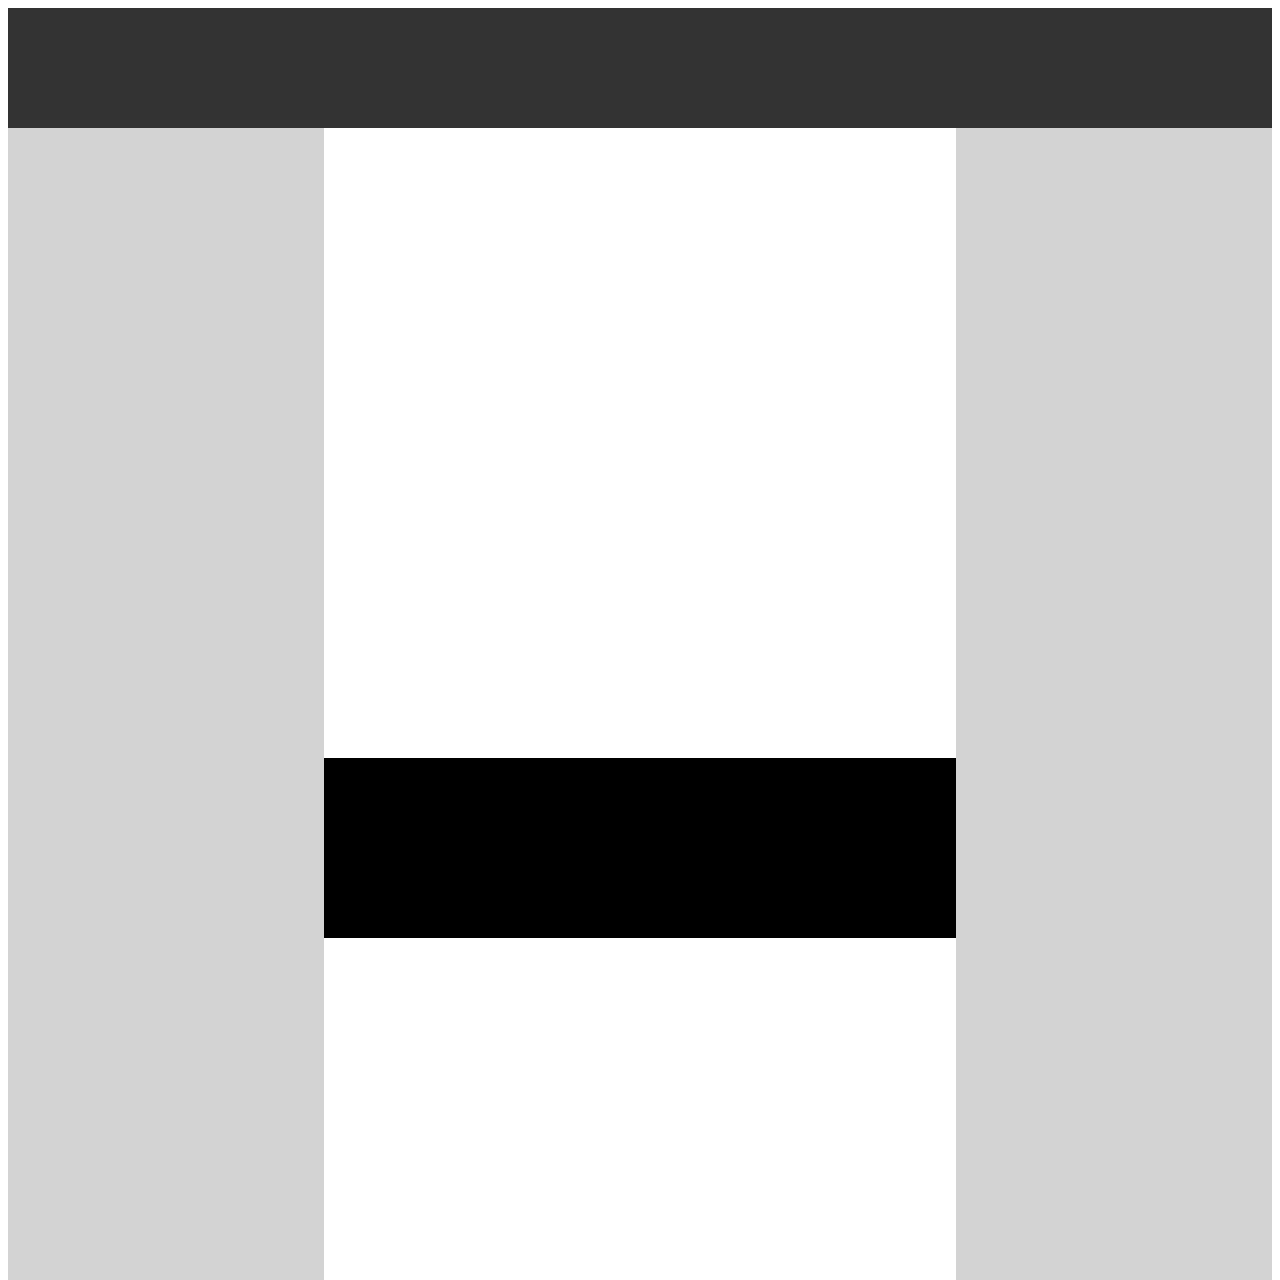
<file: first/index.html>
<!DOCTYPE html>
<html lang="en">
<head>
    <meta charset="UTF-8">
    <meta name="viewport" content="width=device-width, initial-scale=1.0">
    <meta http-equiv="X-UA-Compatible" content="ie=edge">
    <title>Document</title>
    <link rel="stylesheet" href="index.css">
</head>
<body>
    <header class='main_header'></header>

    <section class='box'></section>
    <section class='box middle'>
        <div class='top'></div>
        <footer class='bottom'></footer>
    </section>
    <section class='box'></section>
    
</body>
</html>
</file>
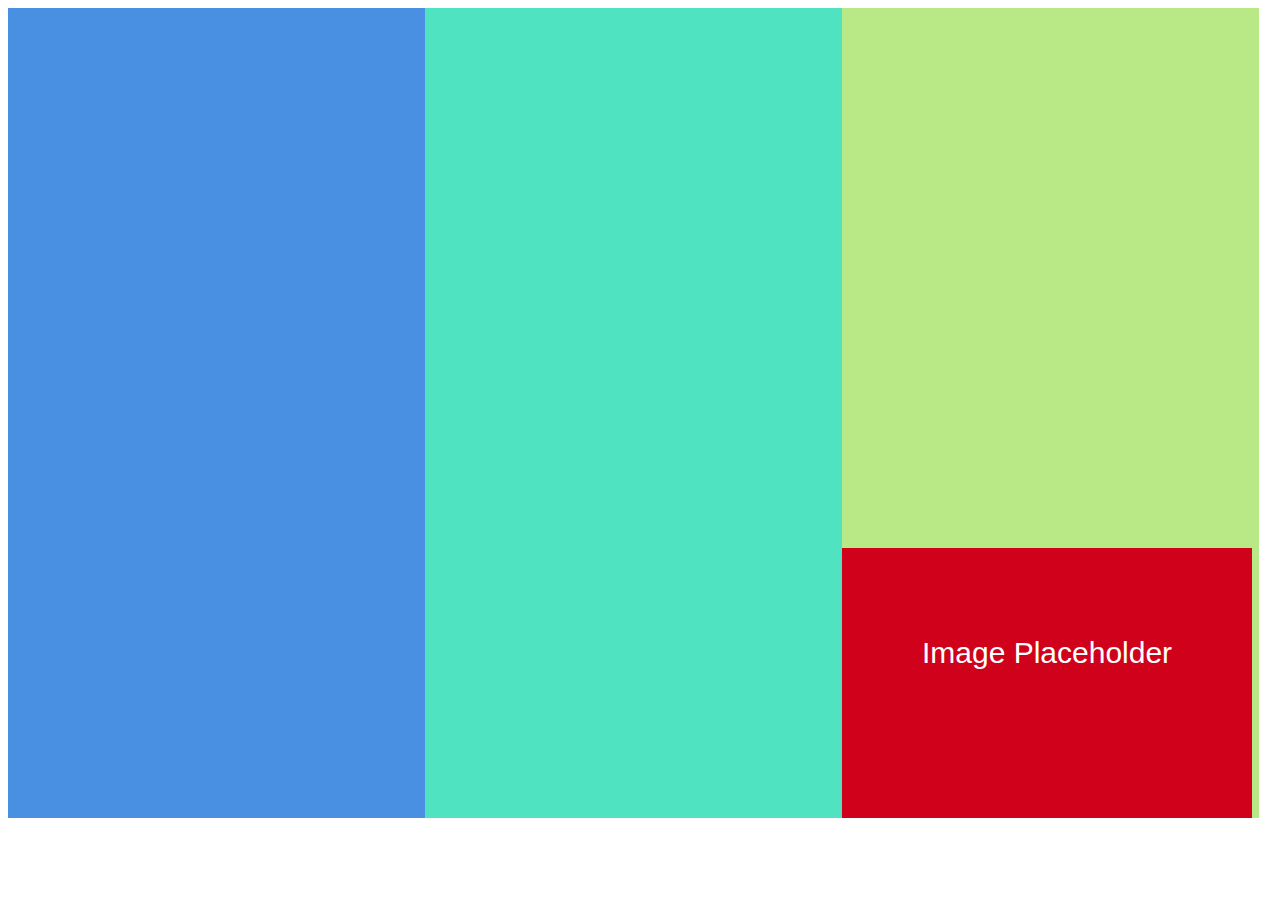
<file: second/index.html>
<!DOCTYPE html>
<html lang="en">
<head>
    <meta charset="UTF-8">
    <meta name="viewport" content="width=device-width, initial-scale=1.0">
    <meta http-equiv="X-UA-Compatible" content="ie=edge">
    <title>Document</title>
    <link rel="stylesheet" type="" href="index.css">
</head>
<body>
    
    <section class="section_class left"></section>
    <section class="section_class middle"></section>
    <section class="section_class right">
        <div class='side_box'></div>
        <div class='small_box'>
            <p class='small_text'>Image Placeholder</p>
        </div>
    </section>

</body>
</html>
</file>
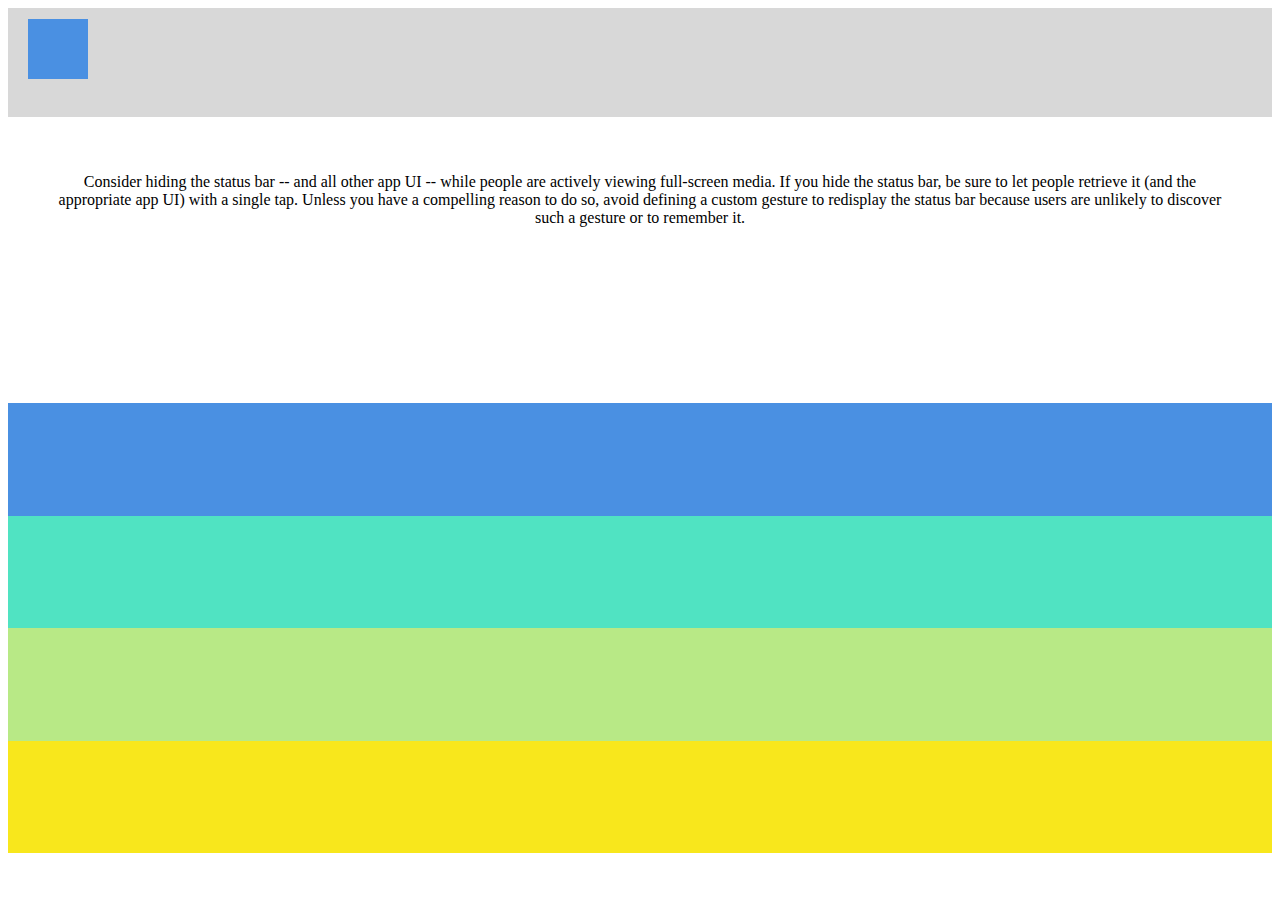
<file: third/index.html>
<!DOCTYPE html>
<html lang="en">
<head>
    <meta charset="UTF-8">
    <meta name="viewport" content="width=device-width, initial-scale=1.0">
    <meta http-equiv="X-UA-Compatible" content="ie=edge">
    <title>Document</title>
    <link rel="stylesheet" type="" href="index.css">
</head>
<body>
    <header class='main_header'>
        <div class='header_box'></div>
    </header>

    <section class='white_box'>
        <p> Consider hiding the status bar 
            -- and all other app UI -- 
            while people are actively viewing full-screen media. 
            If you hide the status bar, be sure to let people 
            retrieve it (and the appropriate app UI) with a single tap. 
            Unless you have a compelling reason to do so, avoid defining 
            a custom gesture to redisplay the status bar because users are 
            unlikely to discover such a gesture or to remember it.</p>
    </section>
    <section class='stripes_container'>
        <div class='stripe blue'></div>
        <div class='stripe lightBlue'></div>
        <div class='stripe green'></div>
        <div class='stripe yellow'></div>
    </section>

</body>
</html>
</file>
<file: first/index.css>
.main_header {
    background: #333;
    height: 120px;
    width: 100%;
}

.box {
    background: lightgrey;
    height: 90vw;
    width: 25%;
    float: left;
}

box:nth-child(2) {
    width: 50%;
    background: #fff;
 }

.middle {
    width: 50%;
    background: #fff;
}

.top {
    width: 100%;
    background: white;
    height: 70vh;
}

.bottom {
    height: 20vh;
    width: 100%;
    background: #000;
}
</file>
<file: second/index.css>
.section_class {
    height: 90vh;
    width: 33%;
    float: left;
}

.left {
    background: #4a90e2;
}

.middle {
    background: #50e3c2;
}

.right {
    background: #b8e986;
}

.side_box {
    height: 60vh;
    width: 32vw;
    background: #b8e986;
}

.small_box {
    height: 30vh;
    width: 32vw;
    background: #d0021b;
    float: left;
    text-align: center;
    vertical-align: middle;
    line-height: 150px;
}

.small_text {
    font-size: 30px;
    font-family: sans-serif;
    color: white;
}
</file>
<file: third/index.css>
.main_header {
    background: #d8d8d8;
    height: 12vh;
    width: 100%;
    padding-top: 1px;
}

.header_box {
    background: #4a90e2;
    height: 60px;
    width: 60px;
    margin-left: 20px;
    margin-top: 10px;
}

.white_box {
    height: 30vh;
    width: 100%;
    text-align: center;
    vertical-align: middle;
}

p {
    padding: 40px 40px 0px 40px;
}

.stripes_container {
    height: 50vh;
    width: 100%;
}

.stripe {
    height: 25%;
    width: 100%
}

.blue {
    background: #4a90e2;
}

.lightBlue {
    background: #50e3c2;
}

.green {
    background: #b8e986;
}

.yellow {
    background: #f8e71c;
}
</file>
